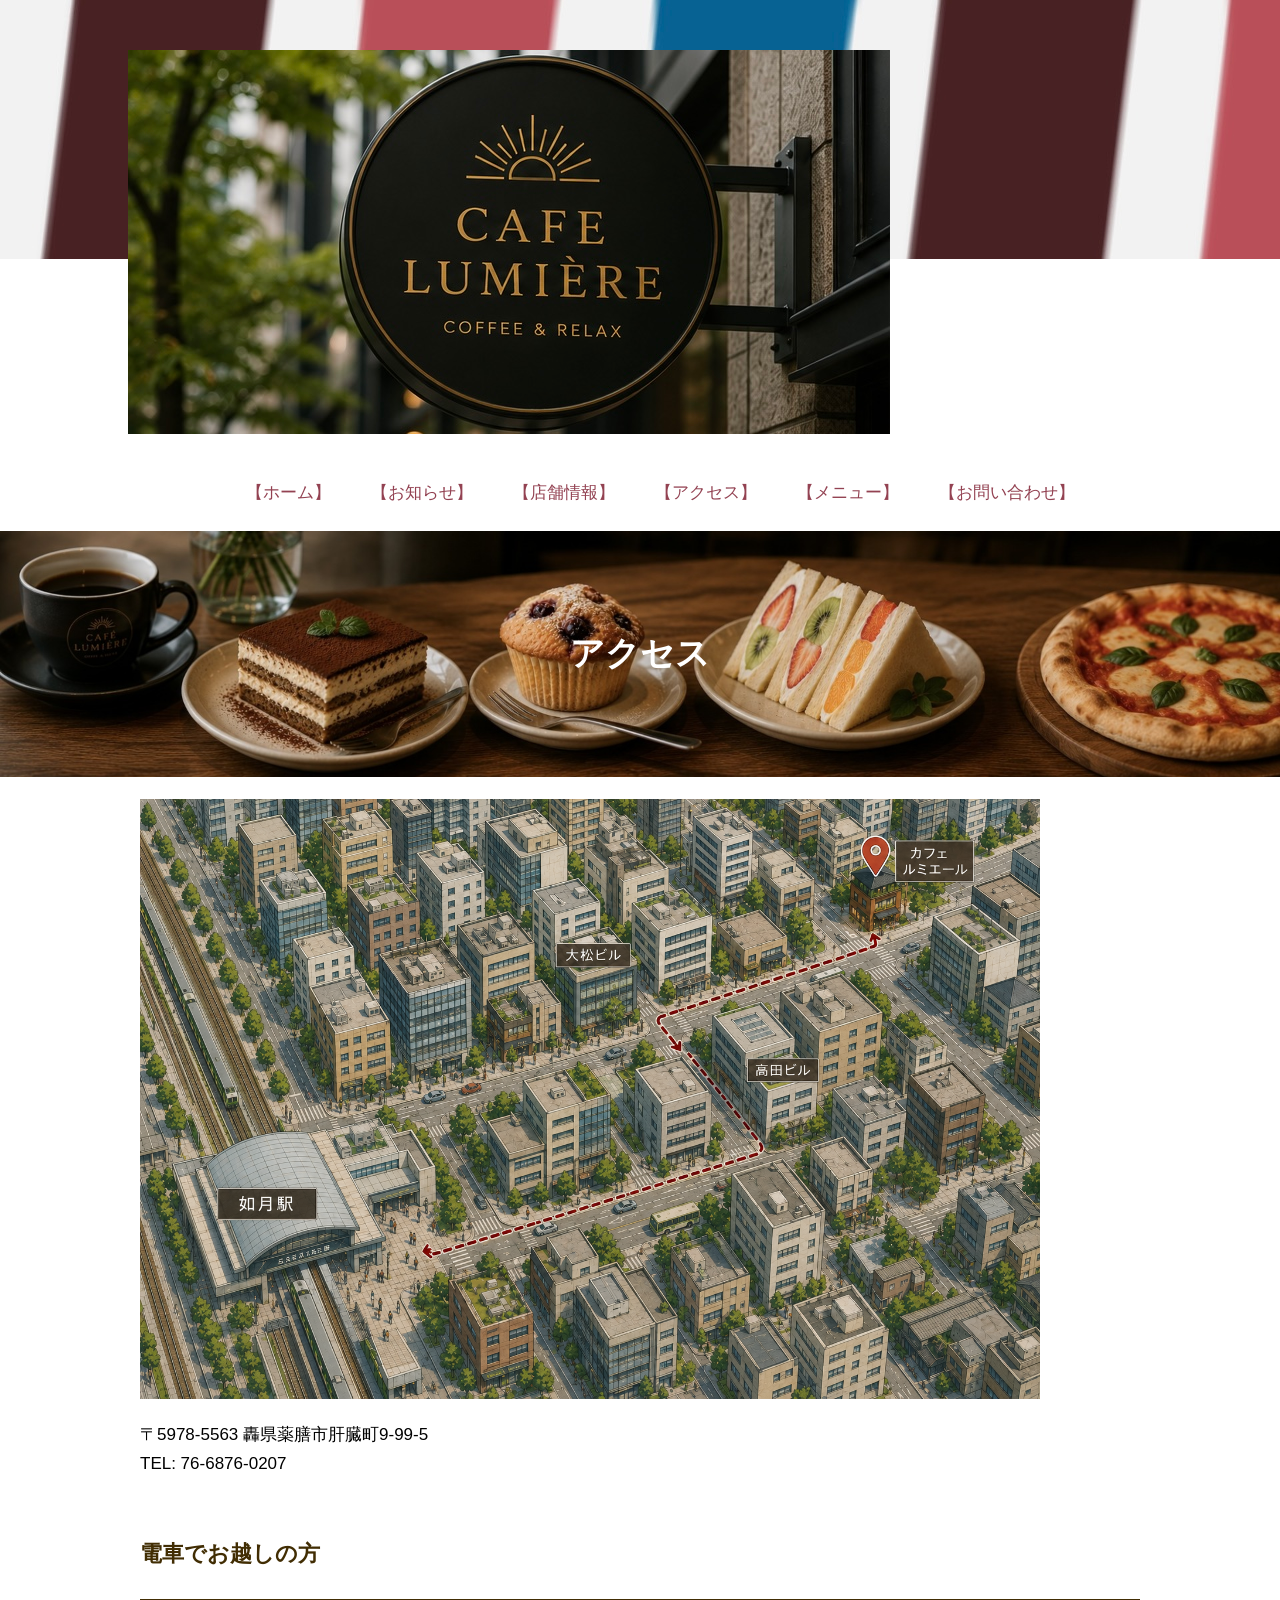
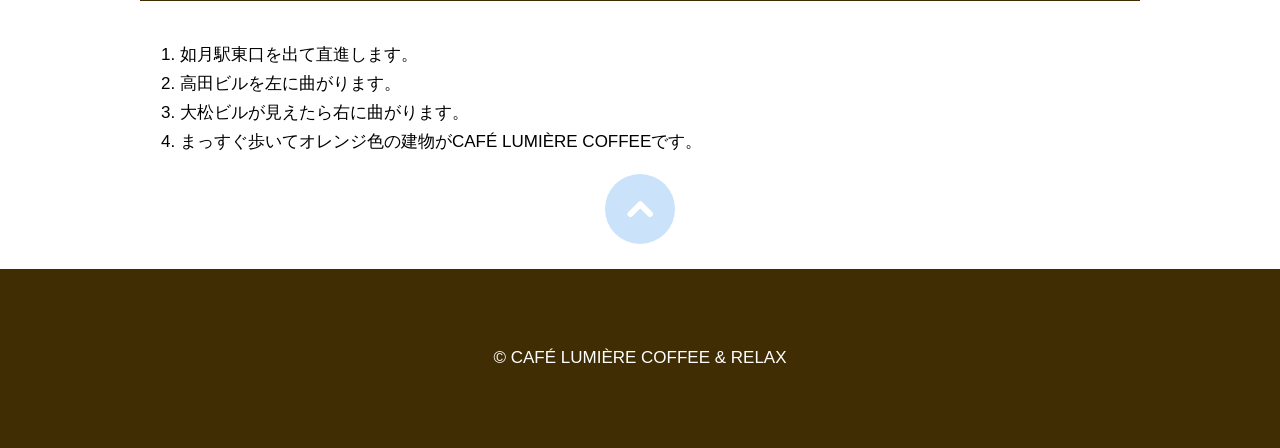
<file: access.html>
<!DOCTYPE html>
<html>
<head>
 <meta charset="UTF-8">
 <title>アクセス|CAFÉ LUMIÈRE COFFEE & RELAX</title>
 <link rel="stylesheet" href="css/style.css">
</head>
<body id="top">
    <!-- ヘッダー -->
     <header class="header">
        <div class="logo">
        <a href="index.html"><img src="images/logo.jpg" alt="CAFÉ LUMIÈRE COFFEE & RELAX"></a>
    </div>
        <nav class="nav">
            <ul>
              <li><a href="index.html">【ホーム】</a></li>
              <li><a href="index.html#news">【お知らせ】</a></li>
              <li><a href="index.html#shop">【店舗情報】</a></li>
              <li><a href="access.html">【アクセス】</a></li>
              <li><a href="menu.html">【メニュー】</a></li>
              <li><a href="contact.html">【お問い合わせ】</a></li>
            </ul>
        </nav>
    </header>
        <!-- ヘッダーここまで -->
 <h1 class="hero access">アクセス</h1>
 <!-- メイン -->
 <main>
    <img src="images/map2.png" alt="地図">
<p>
  〒5978-5563 轟県薬膳市肝臓町9-99-5<br>
  TEL: 76-6876-0207
</p>
<h2>電車でお越しの方</h2>
<ol>
<li>如月駅東口を出て直進します。</li>
<li>高田ビルを左に曲がります。</li>
<li>大松ビルが見えたら右に曲がります。</li>
<li>まっすぐ歩いてオレンジ色の建物がCAFÉ LUMIÈRE COFFEEです。</li>
</ol>
</main>

<footer>
 <div>
     <div class="gotop"><a href="#top"><img src="images/gotop.svg" alt="ページトップへ戻る"></a>
 </div>
   <p class="copyright">&copy; CAFÉ LUMIÈRE COFFEE & RELAX</p>
</footer>

</body>
</html
</file>
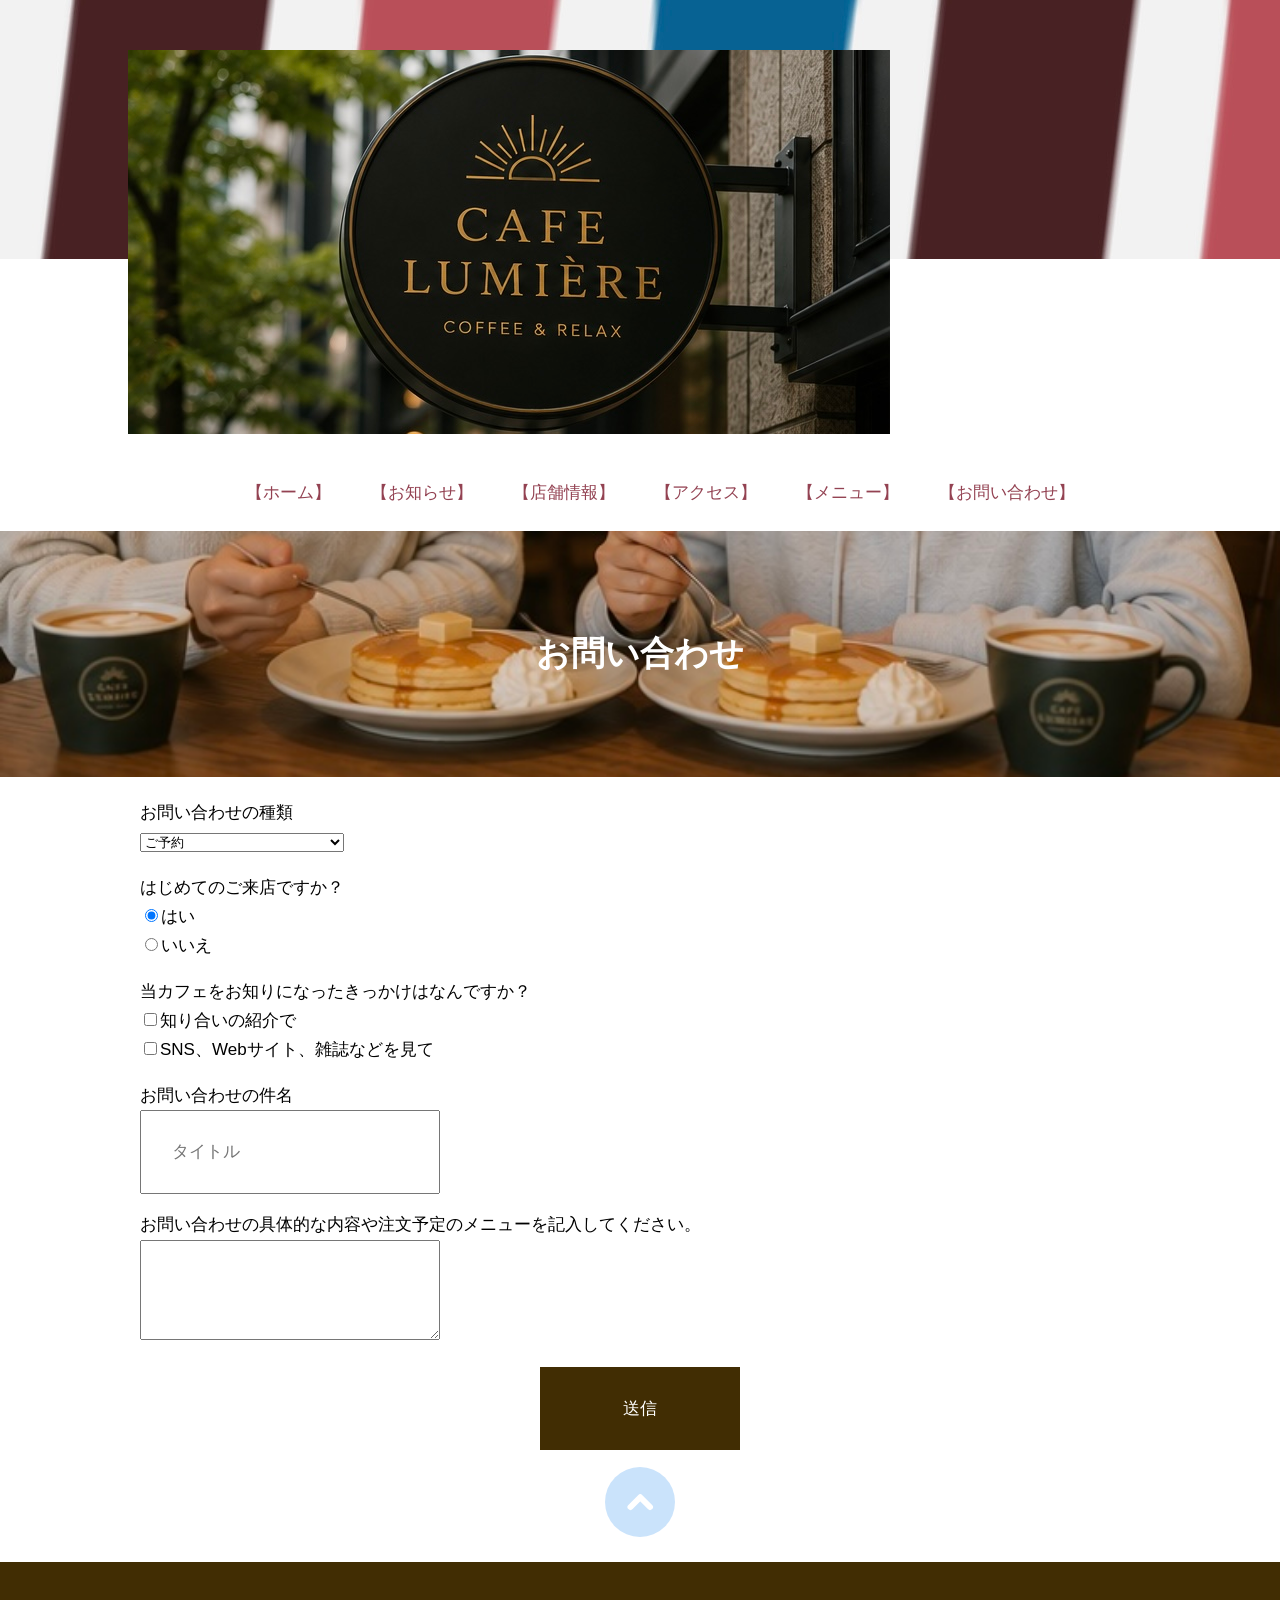
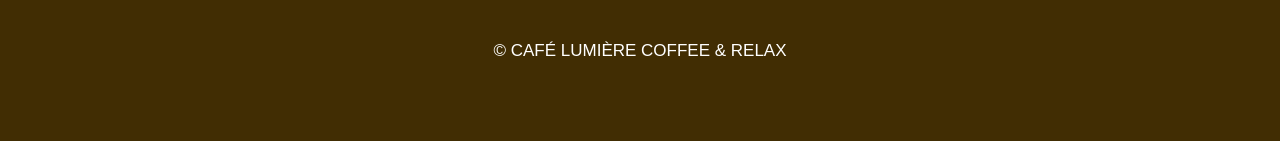
<file: contact.html>
<!DOCTYPE html>
<html>
<head>
 <meta charset="UTF-8">
 <title>お問い合わせ|CAFÉ LUMIÈRE COFFEE & RELAX</title>
 <link rel="stylesheet" href="css/style.css">
</head>
<body id="top">
    <!-- ヘッダー -->
     <header class="header">
        <div class="logo">
        <a href="index.html"><img src="images/logo.jpg" alt="CAFÉ LUMIÈRE COFFEE & RELAX"></a>
    </div>
        <nav class="nav">
            <ul>
              <li><a href="index.html">【ホーム】</a></li>
              <li><a href="index.html#news">【お知らせ】</a></li>
              <li><a href="index.html#shop">【店舗情報】</a></li>
              <li><a href="access.html">【アクセス】</a></li>
              <li><a href="menu.html">【メニュー】</a></li>
              <li><a href="contact.html">【お問い合わせ】</a></li>
            </ul>
        </nav>
    </header>
        <!-- ヘッダーここまで -->
 <h1 class="hero contact">お問い合わせ</h1>
 <!-- メイン -->
 <main>
<form action="result.html">
<p>
<label for="kind">お問い合わせの種類</label><br>
<select name="kind" id="kind">
<option value="1">ご予約</option>
<option value="2">イベントに関するお問い合わせ</option>
<option value="3">その他</option>
</select>
</p>
<p>
はじめてのご来店ですか？<br>
<label><input type="radio" name="first" value="yes" checked>はい</label>
<br>
<label><input type="radio" name="first" value="no">いいえ</label>
</p>

<p>
当カフェをお知りになったきっかけはなんですか？<br>
<label><input type="checkbox" name="how" value="friend">知り合いの紹介で</label><br>
<label><input type="checkbox" name="how" value="magazine">SNS、Webサイト、雑誌などを見て</label>
</p>
<p>
<label for="subject">お問い合わせの件名</label><br>
<input type="text" name="subject" placeholder="タイトル" id="subject">
</p>
<p>
<label for="message">お問い合わせの具体的な内容や注文予定のメニューを記入してください。</label><br>
<textarea name="message"id="message"></textarea>
</p>
<p class="submit">
<input type="submit" value="送信">
</p>
</form>
</main>

<footer>
 <div>
     <div class="gotop"><a href="#top"><img src="images/gotop.svg" alt="ページトップへ戻る"></a>
 </div>
   <p class="copyright">&copy; CAFÉ LUMIÈRE COFFEE & RELAX</p>
</footer>

</body>
</html>
</file>
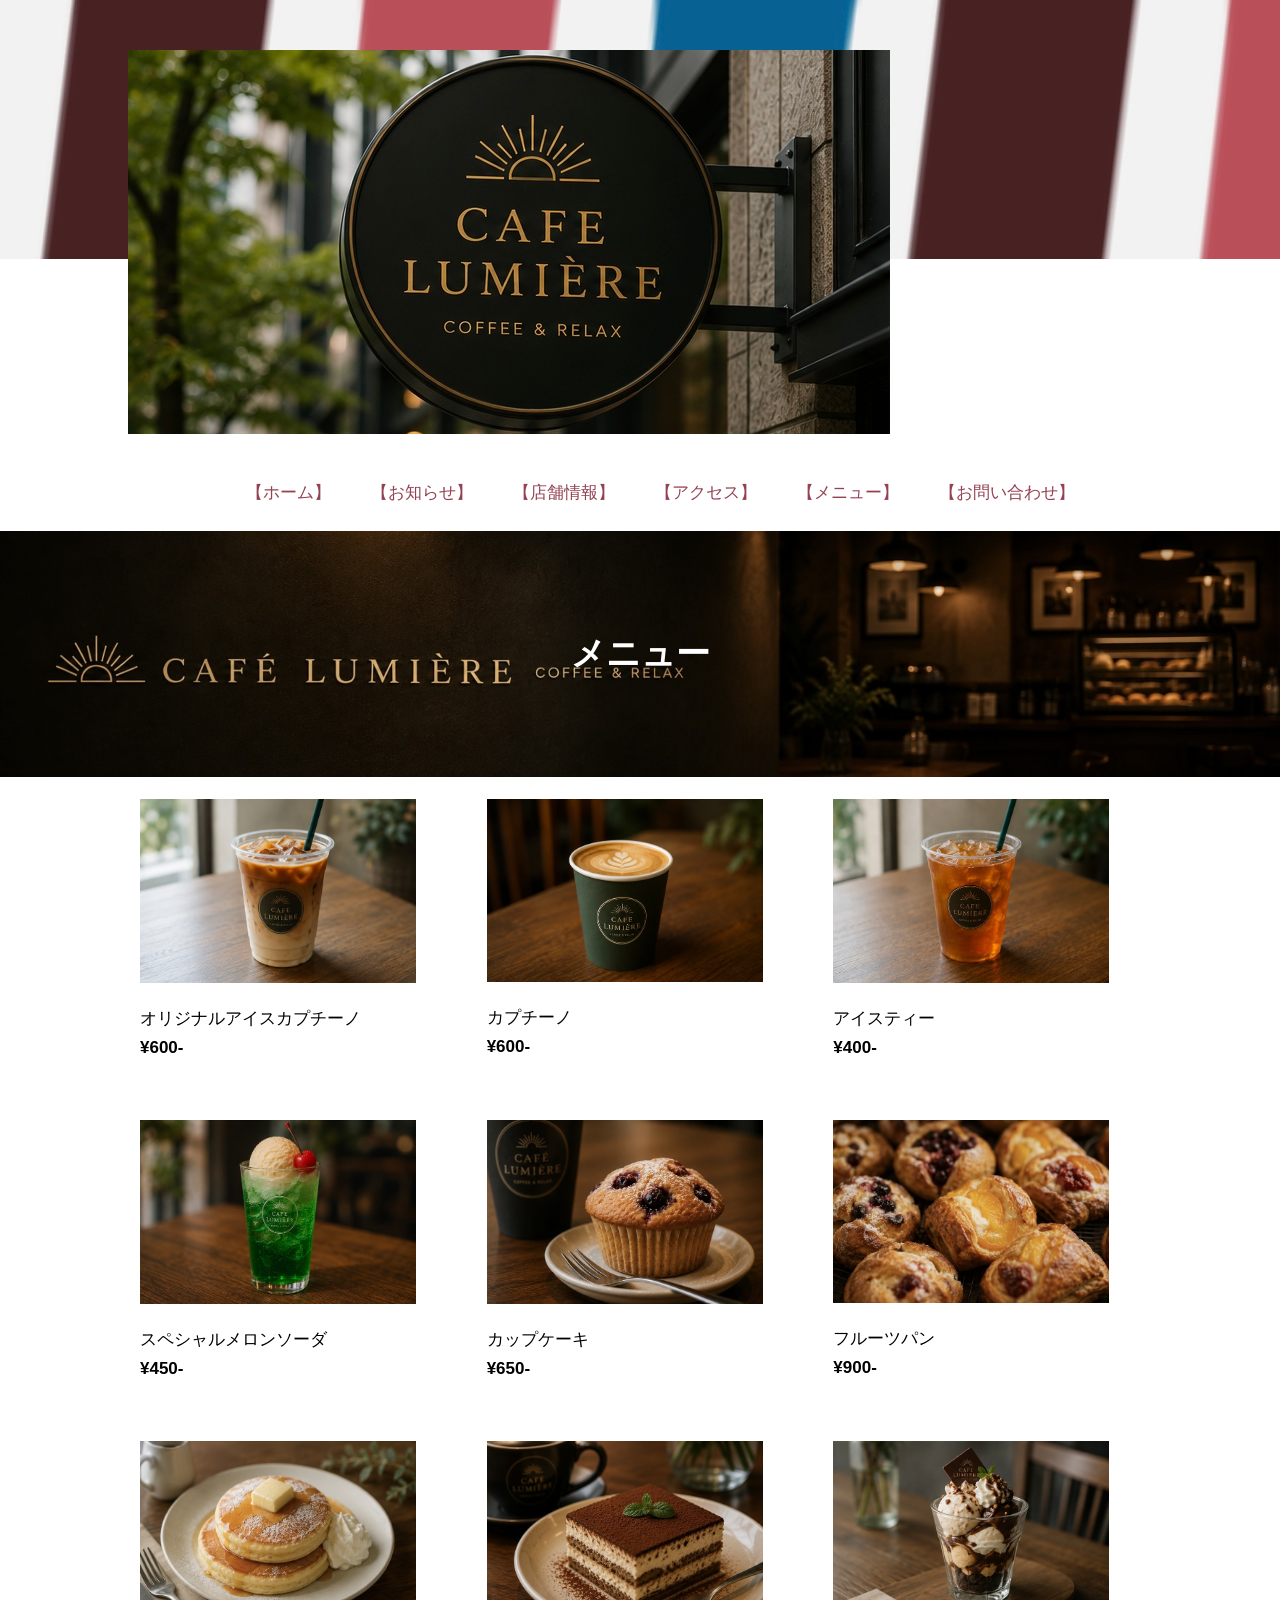
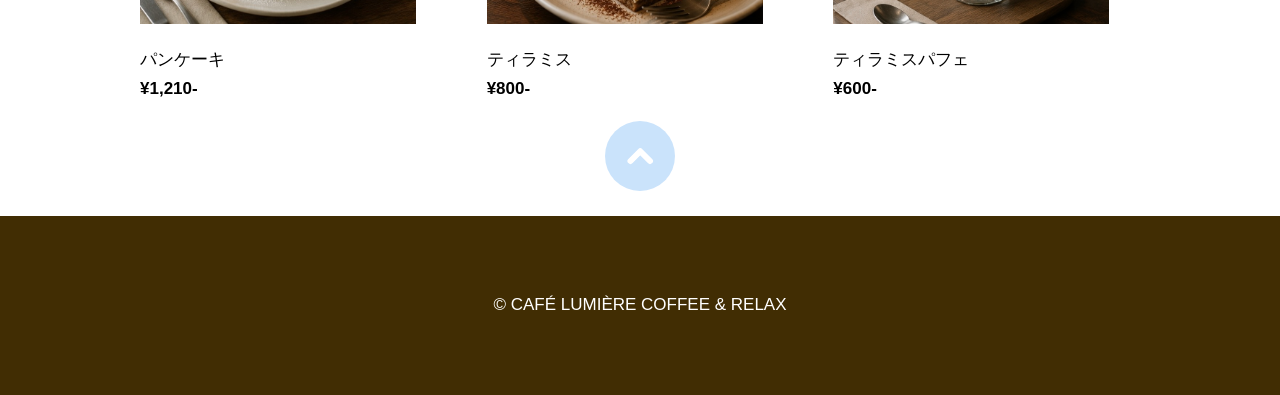
<file: menu.html>
<!DOCTYPE html>
<html>
<head>
 <meta charset="UTF-8">
 <title>メニュー|CAFÉ LUMIÈRE COFFEE & RELAX</title>
 <link rel="stylesheet" href="css/style.css">
</head>
<body id="top">
    <!-- ヘッダー -->
     <header class="header">
        <div class="logo">
        <a href="index.html"></a><img src="images/logo.jpg" alt="CAFÉ LUMIÈRE COFFEE & RELAX"></a>
    </div>
        <nav class="nav">
            <ul>
              <li><a href="index.html">【ホーム】</a></li>
              <li><a href="index.html#news">【お知らせ】</a></li>
              <li><a href="index.html#shop">【店舗情報】</a></li>
              <li><a href="access.html">【アクセス】</a></li>
              <li><a href="menu.html">【メニュー】</a></li>
              <li><a href="contact.html">【お問い合わせ】</a></li>
            </ul>
        </nav>
    </header>
        <!-- ヘッダーここまで -->
 <h1 class="hero menu">メニュー</h1>
 <!-- メイン -->
 <main>
    <div class="items">
<div class="item">
<img src="images/item11.jpg" alt="オリジナルカプチーノ">
<p>
オリジナルアイスカプチーノ<br>
<strong>¥600-</strong>
</p>
</div>
<div class="item">
<img src="images/item12.jpg" alt="カプチーノ">
<p>
カプチーノ<br>
<strong>¥600-</strong>
</p>
</div>
<div class="item">
<img src="images/item13.jpg" alt="アイスティー">
<p>
アイスティー<br>
<strong>¥400-</strong>
</p>
</div>
<div class="item">
<img src="images/item14.jpg" alt="スペシャルメロンソーダ
">
<p>
スペシャルメロンソーダ<br>
<strong>¥450-</strong>
</p>
</div>
<div class="item">
<img src="images/item16.jpg" alt="カップケーキ">
<p>
カップケーキ<br>
<strong>¥650-</strong>
</p>
</div>
<div class="item">
<img src="images/item17.jpg" alt="フルーツパン">
<p>
フルーツパン<br>
<strong>¥900-</strong>
</p>
</div>
<div class="item">
<img src="images/item18.jpg" alt="パンケーキ">
<p>
パンケーキ<br>
<strong>¥1,210-</strong>
</p>
</div>
<div class="item">
<img src="images/item19.jpg" alt="ティラミス">
<p>
ティラミス<br>
<strong>¥800-</strong>
</p>
</div>
<div class="item">
<img src="images/item20.jpg" alt="ティラミスパフェ">
<p>
ティラミスパフェ<br>
<strong>¥600-</strong>
</p>
</div>
</div>
</main>

<footer>
 <div>
     <div class="gotop"><a href="#top"><img src="images/gotop.svg" alt="ページトップへ戻る"></a>
 </div>
   <p class="copyright">&copy; CAFÉ LUMIÈRE COFFEE & RELAX</p>
</footer>

</body>
</html
</file>
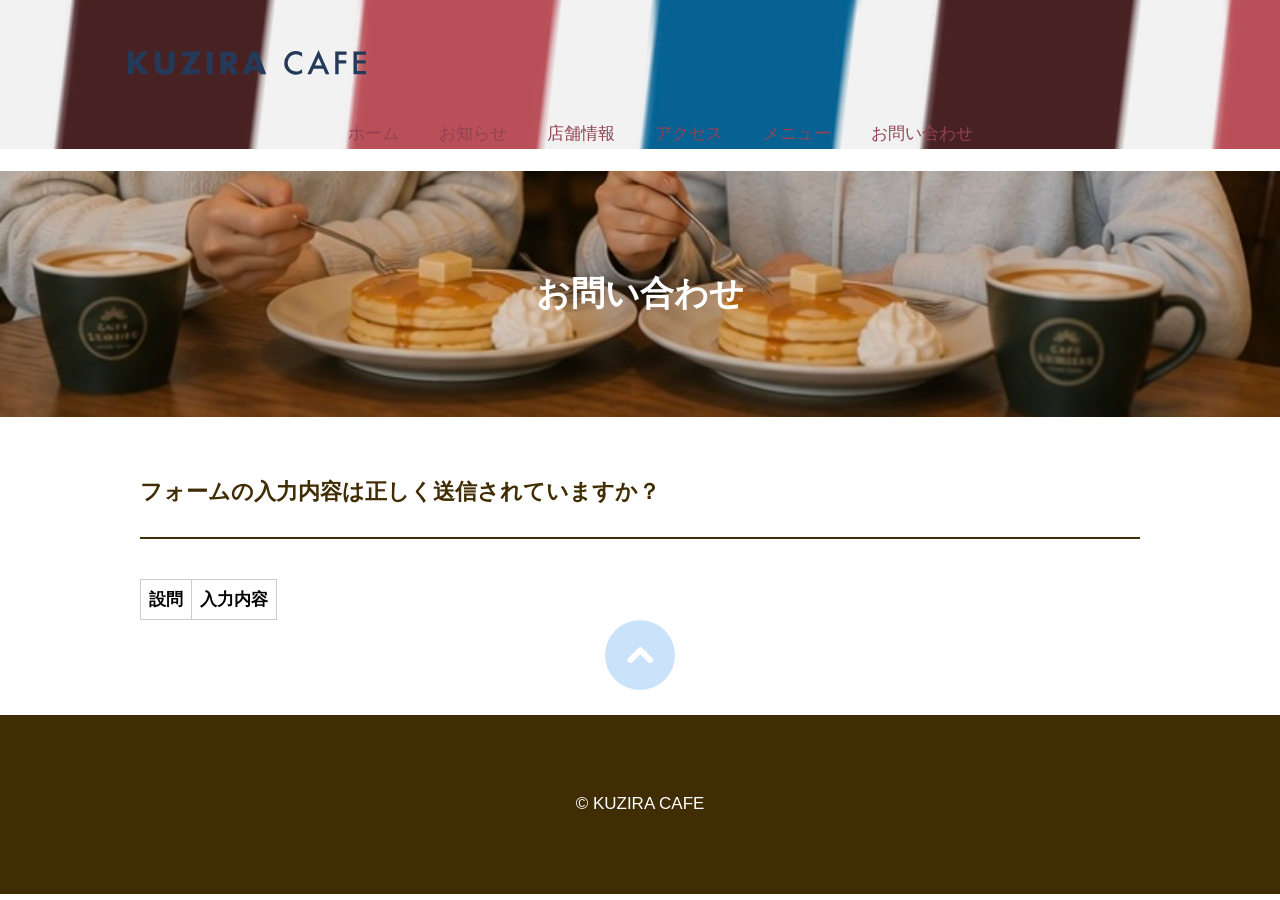
<file: result.html>
<!DOCTYPE html>
<html>
<head>
    <meta charset="UTF-8">
    <meta http-equiv="X-UA-Compatible" content="IE=edge">
    <meta name="viewport" content="width=device-width, initial-scale=1">
    <title>フォーム入力内容の確認 | KUZIRA CAFE</title>
    <link rel="stylesheet" href="css/style.css">
    <style>
        .result {
            border-collapse: collapse;
        }
        .result th, .result td {
            border: 1px solid #ccc;
            padding: 8px;
        }
    </style>
</head>
<body id="top">
    <!-- ヘッダー -->
    <header class="header">
        <div class="logo">
            <div class="logomark"><a href="index.html"><img src="images/logo.svg" alt="KUZIRA CAFE"></a></div>
        </div>
        <nav class="nav">
            <ul>
                <li><a href="index.html">ホーム</a></li>
                <li><a href="index.html#news">お知らせ</a></li>
                <li><a href="index.html#shop">店舗情報</a></li>
                <li><a href="access.html">アクセス</a></li>
                <li><a href="menu.html">メニュー</a></li>
                <li><a href="contact.html">お問い合わせ</a></li>
            </ul>
        </nav>
    </header>
    <!-- ヘッダーここまで -->
    <!-- 見出し&ヒーロー -->
    <h1 class="hero contact">お問い合わせ</h1>
    <!-- 見出し&ヒーローここまで -->
    <!-- メイン -->
    <main>
        <h2>フォームの入力内容は正しく送信されていますか？</h2>
        <table id="result" class="result">
            <tr>
                <th>設問</th>
                <th>入力内容</th>
            </tr>
        </table>
    </main>
    <!-- メインここまで -->
    <!-- フッター -->
    <footer>
        <div class="gotop">
            <a href="#top"><img src="images/gotop.svg" alt="ページトップへ戻る"></a>
        </div>
        <p class="copyright">&copy; KUZIRA CAFE</p>
    </footer>
    <!-- フッターここまで -->
    <script>
        'use strict';

        const render = function(q) {
            const parent = document.getElementById('result');
            for (const item of q) {
                parent.insertAdjacentHTML('beforeend', `<tr><td>${item[0]}</td><td>${item[1]}</td></tr>`);
            }
        }

        window.addEventListener('DOMContentLoaded', (e) => {
            try {
                const urlParam = decodeURIComponent(location.search.replace(/\+/g, ' ')).slice(1);
                const qList = urlParam.split('&');
                const queries = [];
                for (const item of qList) {
                    const split = item.split('=');
                    queries.push([split[0], split[1].split('<').join('&lt;').split('>').join('&gt;')]);
                }
                render(queries);
            } catch(err) {
                console.log(err);
            }
        });
    </script>
</body>
</html>
</file>
<file: css/style.css>
/* すべてのページに適用される設定 */
html {
     font-size: 17px;
     font-family: sans-serif;
}
*{
box-sizing: border-box;
}
body { 
    margin: 0 0 0 0;  
}
p, li, td {
     line-height: 1.7;
}
a:link {
     color: #934252;
     text-decoration: none;
}
a:visited {
     color: #F07D34;
     text-decoration: none;
}
a:hover {
     color: #F07D34;
     text-decoration: underline;
}
a:active {
     color: #F07D34;
     text-decoration: underline;
}
img {
     max-width: 90%; 
} 
 /* すべてのページに適用 ヘッダー */
 .header {
     padding-top: 50px;
     background-image: url(../images/stripe.jpg);
     background-repeat: repeat-x;
 } 
 .logo {
     margin-left: auto;
     margin-left: 10%;
     width: 800%;
     
}
.nav ul {
     margin: 40px 0 0 0;
     padding: 200;
     list-style-type: none;
     display: flex;
     justify-content: center;
     gap: 40px;
}
.nav a:link {
     color: #934252;
}
.nav a:visited {
     color: #934252;
}
.nav a:hover {
     text-decoration: none;
}
.nav a:active {
     text-decoration: none;
}

 /* すべてのページに適用 ヒーロー */
 .hero {
     padding: 100px 0;
     background-repeat: no-repeat;
     background-position: center;
     background-size: cover;
     color: #FFFFFF;
     text-align: center;
} 
.hero.index {
     padding: 247px 0;
     background-image:
url(../images/home-hero2.jpg)    
}
.hero.access {
     background-image: url(../images/access-hero2.jpg);
}
.hero.menu {
     background-image: url(../images/menu-hero2.jpg);
}
.hero.contact {
     background-image: url(../images/contact-hero2.jpg);
}

/* すべてのページに適用 メイン */
main {
     margin: 90px auto 90px auto;
     max-width: 1000px;
     display: block;
     margin: 0 auto;
}
main h2 {
    margin: 60px 0 40px 0;
    border-bottom: 2px solid #412d03; 
    padding: 0 0 30px 0; 
    color: #412d03;
    font-size: 1.3rem;
}

 /* すべてのページに適用 フッター */
 .gotop {
     text-align: center;
}
.copyright {
     margin-top: 20px;
     margin-bottom: 0;
     padding-top: 75px;
     padding-bottom: 75px; 
     background-color: #412d03;
     color: #FFFFFF; 
     text-align: center;
}

/* 個別のスタイル */
/* index.html */
.logo-whale {
     text-align: center;
}
.shop-info {
     border-collapse: collapse;
}  
.shop-info th, .shop-info td {
     border: 40px solid #DBDBDB;
     padding: 20px;
} 
.shop-info th{
     width: 112px;
     text-align: left;
     vertical-align: top;
}
/* menu.html */
.items {
display: grid;
grid-template-columns: 1fr 1fr 1fr;
gap: 40px;
}
/* contact.html */
form {
margin: 0 auto;
max-width: 1000px;
}
input[type="text"], textarea {
padding: 30px;
width: 30%;
font-size: 1rem;
}
textarea {
height: 100px;
}
.submit {
text-align: center;
}
input[type="submit"] {
border: none;
padding: 30px;
width: 200px;
background-color: #412d03;
color: #ffffff;
font-size: 1rem;
}
</file>
